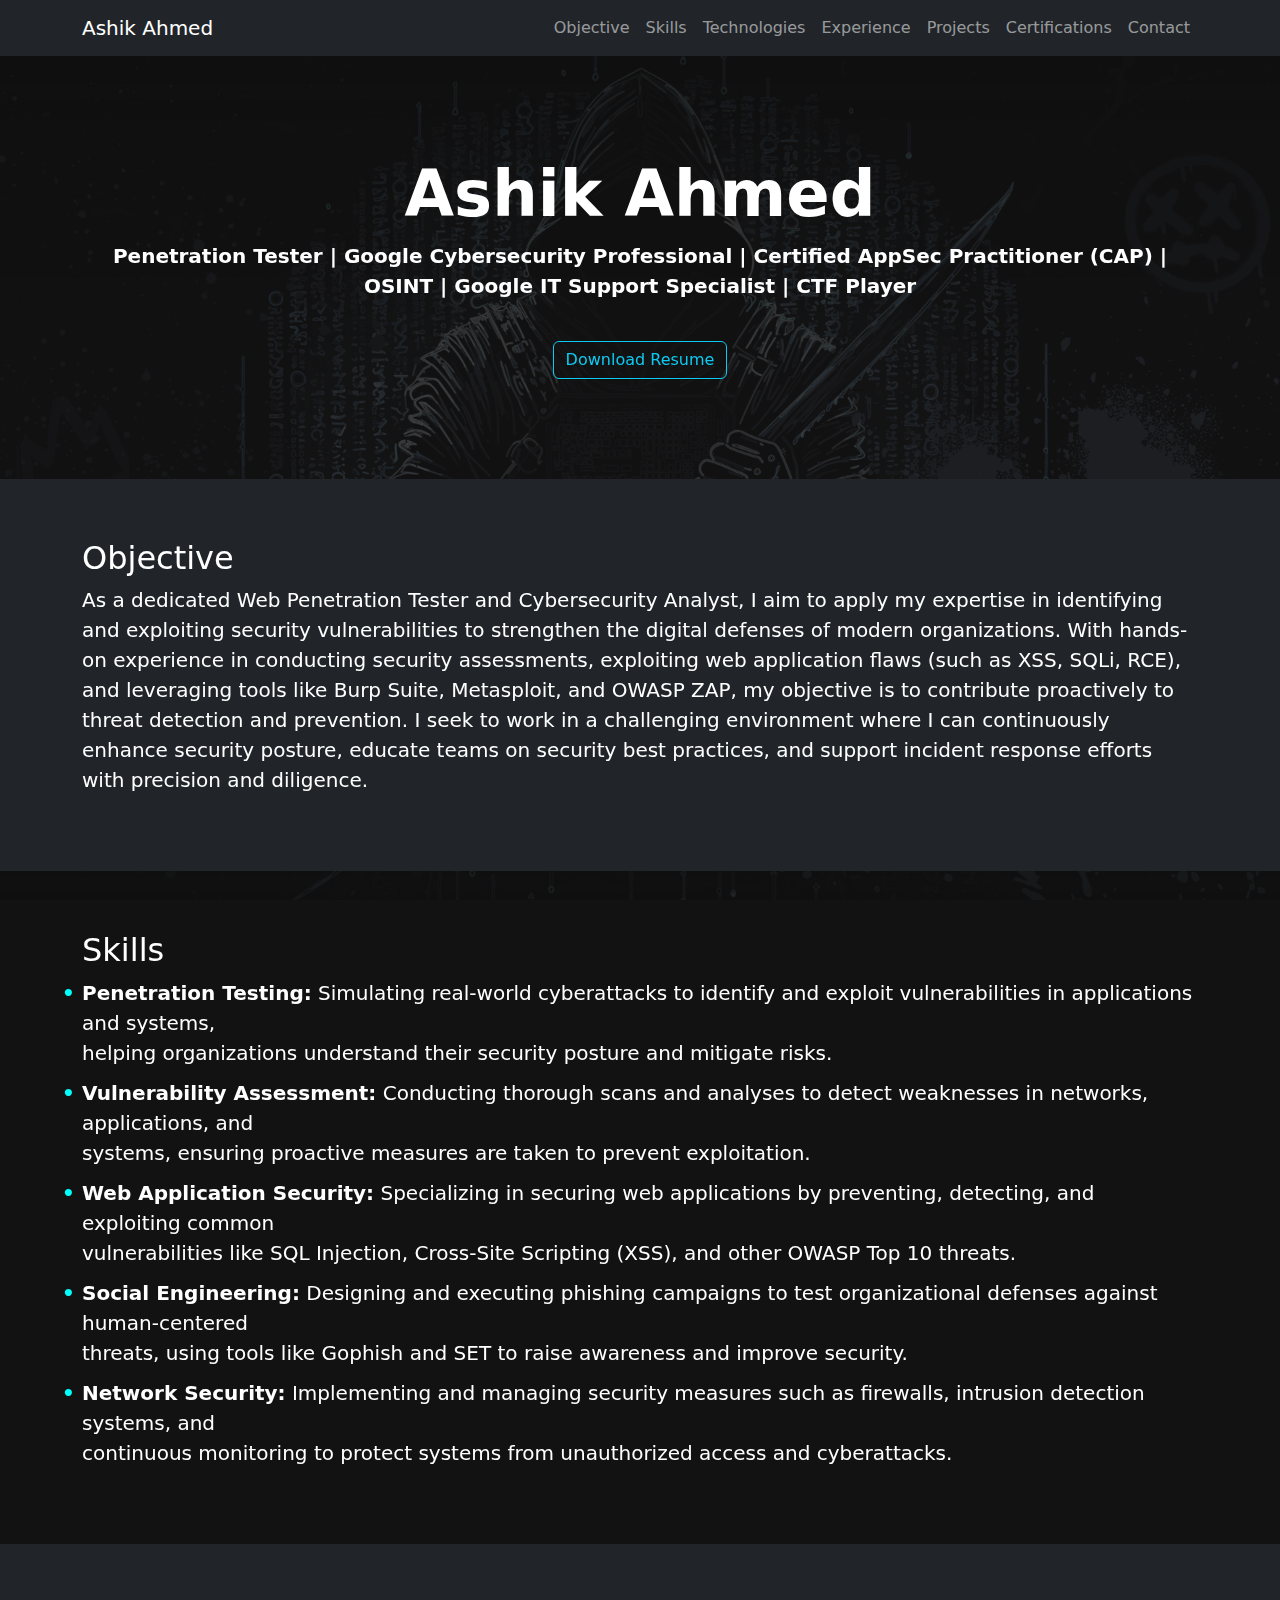
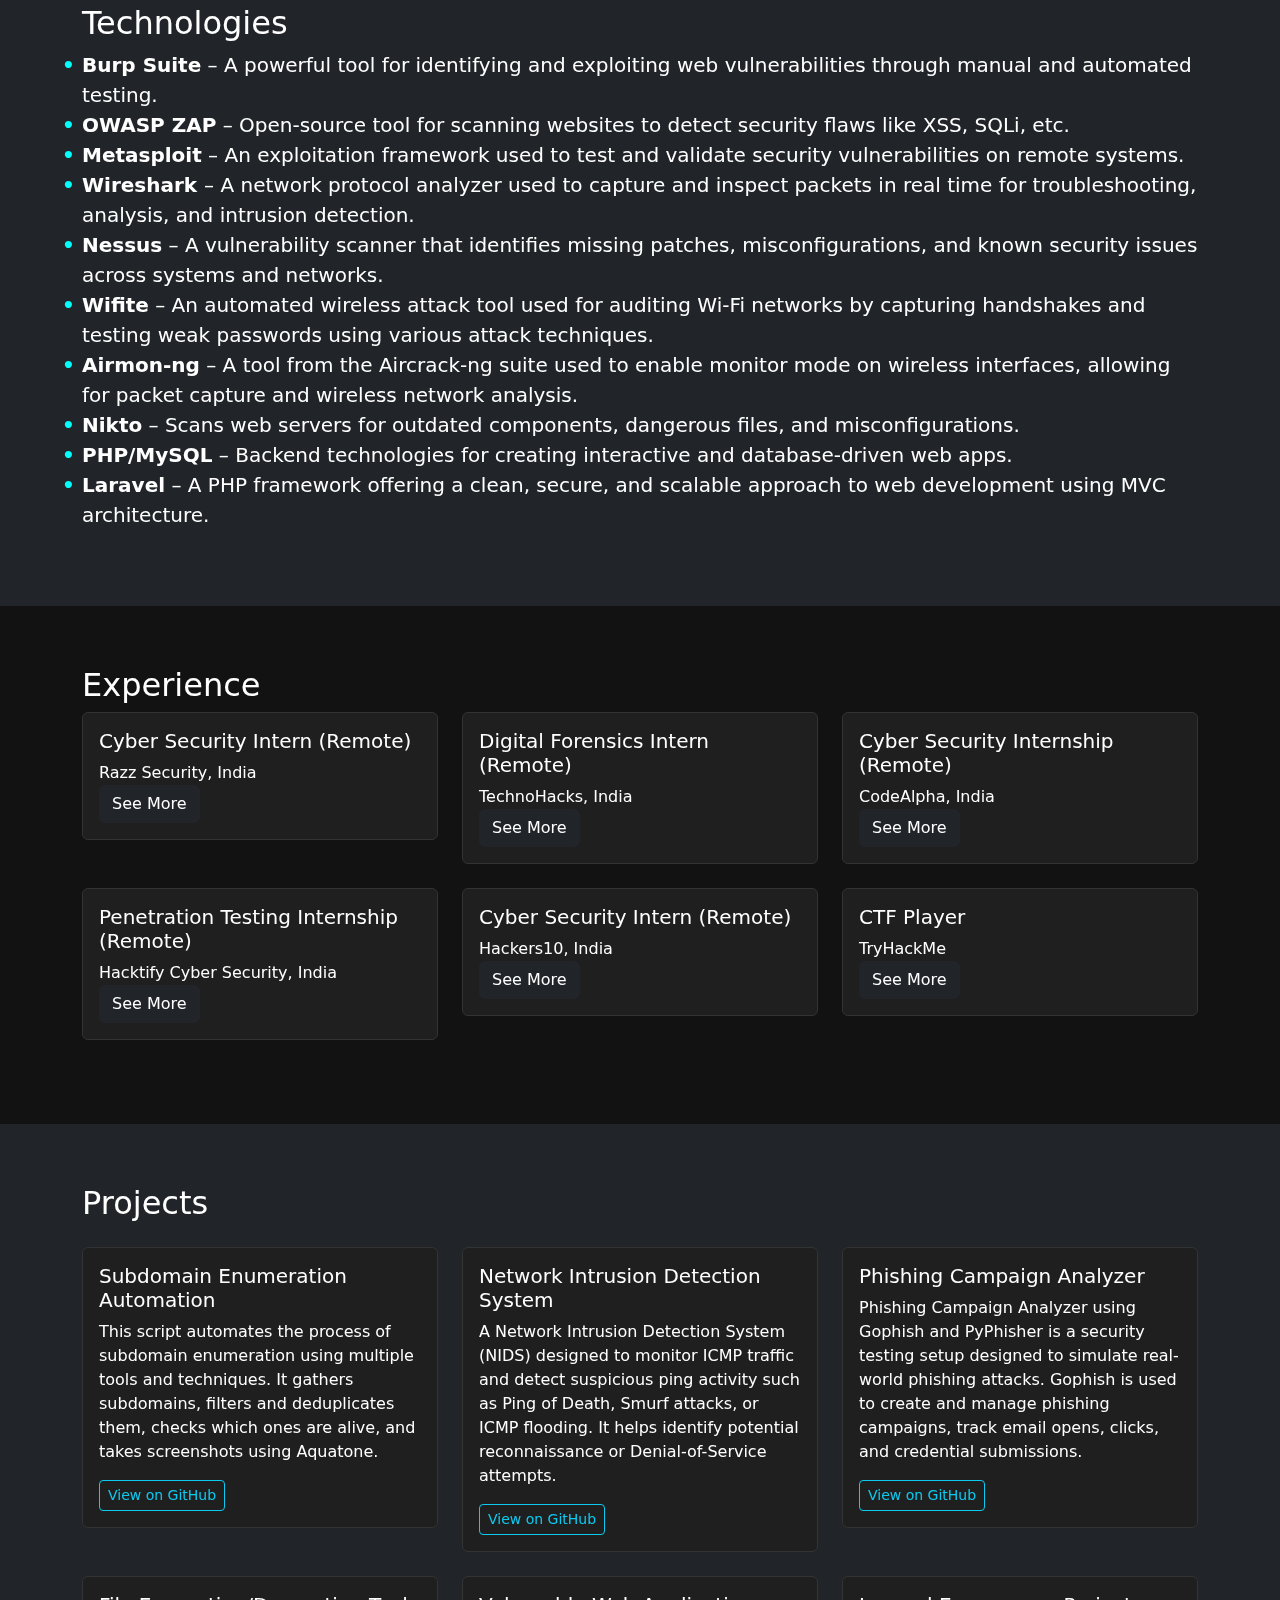
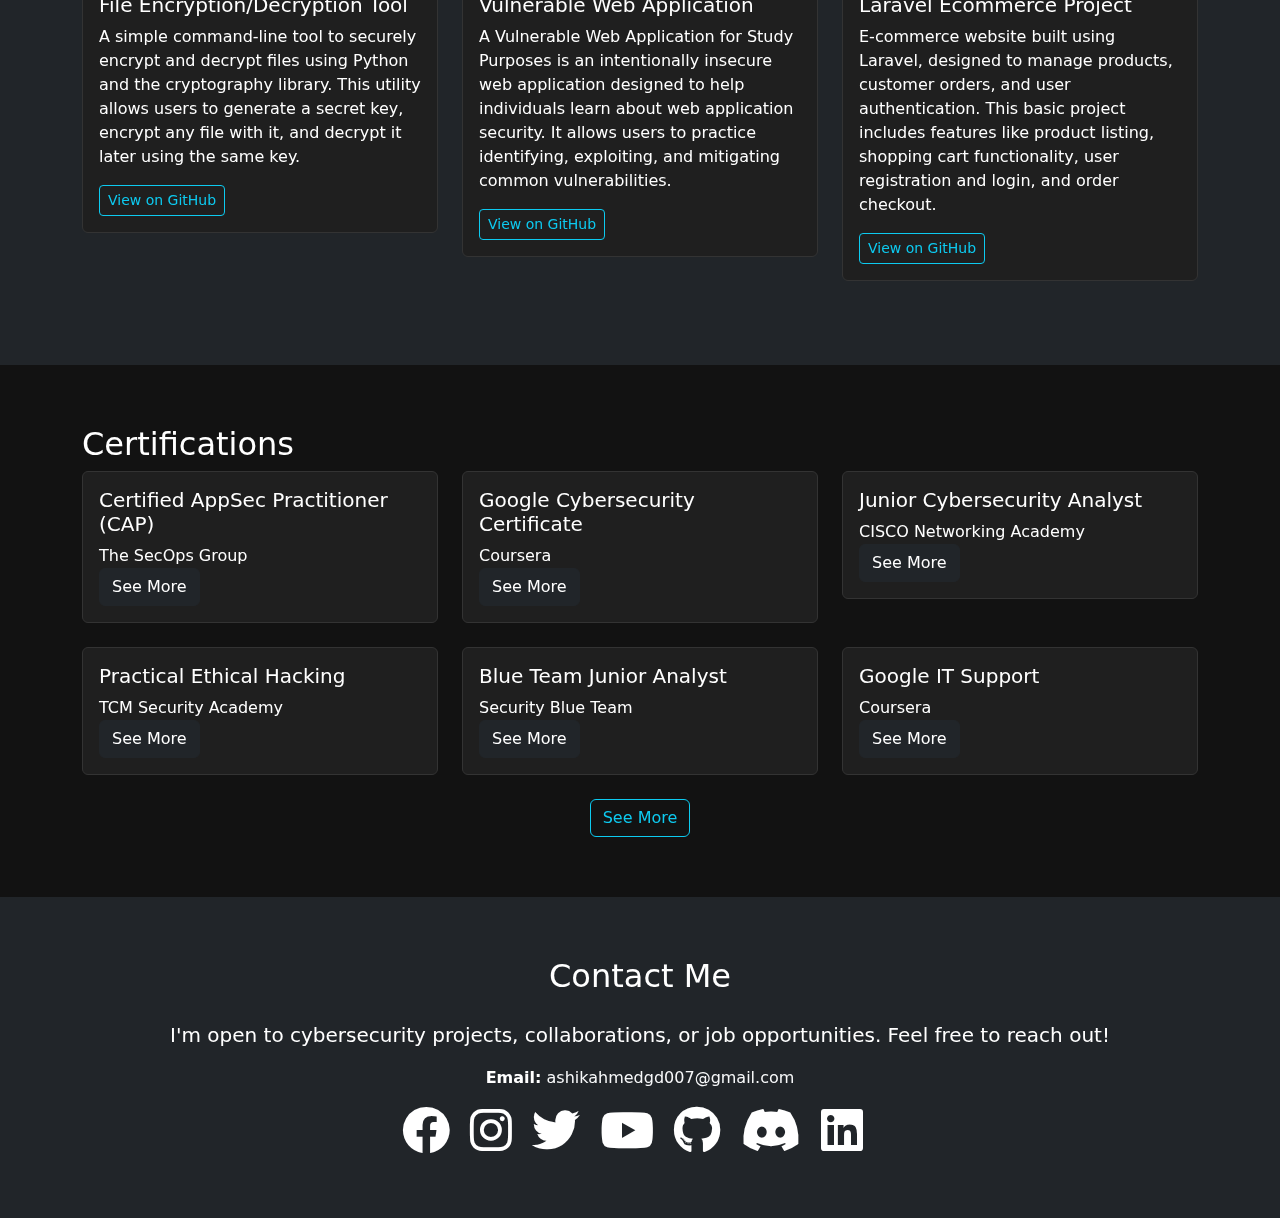
<file: resume.html>
<!DOCTYPE html>
<html lang="en">
<head>
  <meta charset="UTF-8" />
  <meta name="viewport" content="width=device-width, initial-scale=1.0" />
  <link rel="icon" href="images/cc.ico" type="image/x-icon">
  <title>Cybersecurity Portfolio - Ashik Ahmed </title>
  <link href="https://cdn.jsdelivr.net/npm/bootstrap@5.3.0/dist/css/bootstrap.min.css" rel="stylesheet">
  <link href="https://cdnjs.cloudflare.com/ajax/libs/font-awesome/6.0.0/css/all.min.css" rel="stylesheet">
  <link href="css/resume.css" rel="stylesheet">
</head>
<body>

<!-- Navigation -->
<nav class="navbar navbar-expand-lg navbar-dark bg-dark sticky-top">
  <div class="container">
    <a class="navbar-brand" href="#">Ashik Ahmed</a>
    <button class="navbar-toggler" type="button" data-bs-toggle="collapse" data-bs-target="#navbarNav">
      <span class="navbar-toggler-icon"></span>
    </button>
    <div class="collapse navbar-collapse" id="navbarNav">
      <ul class="navbar-nav ms-auto">
        <li class="nav-item"><a class="nav-link" href="#objective">Objective</a></li>
        <li class="nav-item"><a class="nav-link" href="#skills">Skills</a></li>
        <li class="nav-item"><a class="nav-link" href="#technologies">Technologies</a></li>
        <li class="nav-item"><a class="nav-link" href="#experience">Experience</a></li>
        <li class="nav-item"><a class="nav-link" href="#projects">Projects</a></li>
        <li class="nav-item"><a class="nav-link" href="#certifications">Certifications</a></li>
        <li class="nav-item"><a class="nav-link" href="#contact">Contact</a></li>
      </ul>
    </div>
  </div>
</nav>

<!-- Hero Section -->
<div class="hero d-flex flex-column justify-content-center align-items-center text-center ">
  <h1 class=" fw-bold ">Ashik Ahmed</h1>
  <p class="lead fw-bold">
    Penetration Tester | Google Cybersecurity Professional | Certified AppSec Practitioner (CAP) |<br> OSINT | Google IT Support Specialist | CTF Player
  </p>
  <a href="resume.pdf" class="btn btn-outline-info mt-4" download>Download Resume</a>
</div>

<!-- Objective -->
<section class="section bg-dark" id="objective">
  <div class="container">
    <h2>Objective</h2>
    <p style="font-size: 20px;">As a dedicated Web Penetration Tester and Cybersecurity Analyst, I aim to apply my expertise in identifying and exploiting security vulnerabilities to strengthen the digital defenses of modern organizations. With hands-on experience in conducting security assessments, exploiting web application flaws (such as XSS, SQLi, RCE), and leveraging tools like Burp Suite, Metasploit, and OWASP ZAP, my objective is to contribute proactively to threat detection and prevention. I seek to work in a challenging environment where I can continuously enhance security posture, educate teams on security best practices, and support incident response efforts with precision and diligence.</p>
  </div>
</section>

<!-- Skills -->
<section class="section " id="skills">
  <div class="container">
    <h2>Skills</h2>
    <ul style="font-size: 20px;">
      <li style="margin-bottom: 10px;"><b>Penetration Testing:</b> Simulating real-world cyberattacks to identify and exploit vulnerabilities in applications and systems,<br> helping organizations understand their security posture and mitigate risks.</li>
      <li style="margin-bottom: 10px;"><b>Vulnerability Assessment:</b> Conducting thorough scans and analyses to detect weaknesses in networks, applications, and <br>systems, ensuring proactive measures are taken to prevent exploitation.</li>
      <li style="margin-bottom: 10px;"><b>Web Application Security:</b> Specializing in securing web applications by preventing, detecting, and exploiting common <br>vulnerabilities like SQL Injection, Cross-Site Scripting (XSS), and other OWASP Top 10 threats.</li>
      <li style="margin-bottom: 10px;"><b>Social Engineering:</b> Designing and executing phishing campaigns to test organizational defenses against human-centered<br> threats, using tools like Gophish and SET to raise awareness and improve security.</li>
      <li style="margin-bottom: 10px;"><b>Network Security:</b> Implementing and managing security measures such as firewalls, intrusion detection systems, and <br>continuous monitoring to protect systems from unauthorized access and cyberattacks.</li>
    </ul>
  </div>
</section>

<!-- Technologies -->
<section class="section bg-dark" id="technologies">
  <div class="container">
    <h2>Technologies</h2>
    <ul style="font-size: 20px;" >
      <li><strong>Burp Suite</strong>  – A powerful tool for identifying and exploiting web vulnerabilities through manual and automated testing.</li>
      <li><strong>OWASP ZAP</strong> – Open-source tool for scanning websites to detect security flaws like XSS, SQLi, etc.</li>
      <li><strong>Metasploit</strong> – An exploitation framework used to test and validate security vulnerabilities on remote systems.</li>
      <li><strong>Wireshark </strong> – A network protocol analyzer used to capture and inspect packets in real time for troubleshooting, analysis, and intrusion detection.</li>
      <li><strong>Nessus</strong>  – A vulnerability scanner that identifies missing patches, misconfigurations, and known security issues across systems and networks.</li>
      <li><strong>Wifite</strong>  – An automated wireless attack tool used for auditing Wi-Fi networks by capturing handshakes and testing weak passwords using various attack techniques.</li>
      <li><strong>Airmon-ng</strong>  – A tool from the Aircrack-ng suite used to enable monitor mode on wireless interfaces, allowing for packet capture and wireless network analysis.</li>
      <li><strong>Nikto</strong> – Scans web servers for outdated components, dangerous files, and misconfigurations.</li>
      <li><strong>PHP/MySQL</strong> – Backend technologies for creating interactive and database-driven web apps.</li>
      <li><strong>Laravel</strong> – A PHP framework offering a clean, secure, and scalable approach to web development using MVC architecture.</li>
    </ul>
  </div>
</section>

<!-- Experience -->
<section class="section " id="experience">
  <div class="container">
    <h2>Experience</h2>
    <div class="row">
      <!-- Experience Card 1 -->
      <div class="col-md-4">
        <div class="card mb-4">
          <div class="card-body">
            <h5 class="card-title">Cyber Security Intern (Remote)</h5>
            <p class="card-text">Razz Security, India <br><button data-bs-toggle="modal" data-bs-target="#experienceModal1" class="btn btn-dark">See More</button></p>
          </div>
        </div>
      </div>
      
      <!-- Experience Card 2 -->
      <div class="col-md-4">
        <div class="card mb-4" >
          <div class="card-body">
            <h5 class="card-title">Digital Forensics Intern (Remote)</h5>
            <p class="card-text">TechnoHacks, India <br><button data-bs-toggle="modal" data-bs-target="#experienceModal2" class="btn btn-dark">See More</button></p>
          </div>
        </div>
      </div>

      <!-- Experience Card 3 -->
      <div class="col-md-4">
        <div class="card mb-4" >
          <div class="card-body">
            <h5 class="card-title">Cyber Security Internship (Remote)</h5>
            <p class="card-text">CodeAlpha, India <br><button data-bs-toggle="modal" data-bs-target="#experienceModal3" class="btn btn-dark">See More</button></p>
          </div>
        </div>
      </div>
    </div>
    <div class="row">
      <!-- Experience Card 1 -->
      <div class="col-md-4">
        <div class="card mb-4" >
          <div class="card-body">
            <h5 class="card-title">Penetration Testing Internship (Remote)</h5>
            <p class="card-text">Hacktify Cyber Security, India <br><button data-bs-toggle="modal" data-bs-target="#experienceModal4" class="btn btn-dark">See More</button></p>
          </div>
        </div>
      </div>
      
      <!-- Experience Card 2 -->
      <div class="col-md-4">
        <div class="card mb-4" >
          <div class="card-body">
            <h5 class="card-title">Cyber Security Intern (Remote)</h5>
            <p class="card-text">Hackers10, India <br><button data-bs-toggle="modal" data-bs-target="#experienceModal5" class="btn btn-dark">See More</button></p>
          </div>
        </div>
      </div>

      <!-- Experience Card 3 -->
      <div class="col-md-4">
        <div class="card mb-4">
          <div class="card-body">
            <h5 class="card-title">CTF Player</h5>
            <p class="card-text">TryHackMe <br><button data-bs-toggle="modal" data-bs-target="#experienceModal6" class="btn btn-dark">See More</button></p>
          </div>
        </div>
      </div>
    </div>
  </div>
</section>

<!-- Modals for Experience -->
<div class="modal fade" id="experienceModal1" tabindex="-1">
  <div class="modal-dialog">
    <div class="modal-content bg-dark text-white">
      <div class="modal-header">
        <h5 class="modal-title">Cyber Security Intern</h5>
        <button type="button" class="btn-close" data-bs-dismiss="modal"></button>
      </div>
      <div class="modal-body">
        <a href="images/rs.jpg" target="_blank">
        <img src="images/rs.jpg" class="img-fluid" alt="Penetration Tester"></a><br><br>
        <p> - Hands-on experience with cybersecurity tools and techniques. <br>
            - Conducting security assessments and vulnerability scanning. <br>
            - Analyzing and mitigating potential cyber threats. <br>
            - Participating in incident response and security breach simulations. </p>
      </div>
    </div>
  </div>
</div>

<div class="modal fade" id="experienceModal2" tabindex="-1">
  <div class="modal-dialog">
    <div class="modal-content bg-dark text-white">
      <div class="modal-header">
        <h5 class="modal-title">Digital Forensics Intern</h5>
        <button type="button" class="btn-close" data-bs-dismiss="modal"></button>
      </div>
      <div class="modal-body">
        <a href="images/df.png" target="_blank">
        <img src="images/df.png" class="img-fluid" alt="Network Security"></a><br><br>
        <p> - <b>Imaging</b>: Created an image file of a USB drive using FTK Imager tool.<br>
            - <b>Recovery</b>: Recovered deleted files from a USB drive using Recuva tool. <br>
            - <b>Autopsy</b>: Analyzed deleted files using the Autopsy digital forensics tool. <br>
            - <b>Network Analysis</b>: Studied and used the Wireshark packet analyzer to analyze network traffic and capture packets. <br> 
            - <b>Registry Analysis</b>: Conducted Windows Registry analysis using RegRipper tool to uncover system data. <br>
            - <b>Last Activity View</b>: Analyzed user activity on a system using the LastActivityView tool to examine logs and traces. </p>
      </div>
    </div>
  </div>
</div>

<div class="modal fade" id="experienceModal3" tabindex="-1">
  <div class="modal-dialog">
    <div class="modal-content bg-dark text-white">
      <div class="modal-header">
        <h5 class="modal-title">Cyber Security Internship</h5>
        <button type="button" class="btn-close" data-bs-dismiss="modal"></button>
      </div>
      <div class="modal-body">
        <a href="images/code.png" target="_blank">
        <img src="images/code.png" class="img-fluid" alt="Malware Analysis"></a><br><br>
        <p><b>- Basic Network Sniffer </b><br>
            o Objective: To sniff network traffic, capturing sensitive data like IDs and passwords. <br>
            o Tools/Techniques: Used basic network sniffing techniques to monitor data packets and extract information such as login credentials.<br>
          <b>- Network Intrusion Detection System (NIDS) </b><br>
            o Objective: To implement an intrusion detection system using Snort.<br> 
            o Focus: Configured Snort to detect and alert on ICMP ping-based attacks, helping to monitor and secure networks against potential intrusions.<br></p>
      </div>
    </div>
  </div>
</div>

<div class="modal fade" id="experienceModal4" tabindex="-1">
  <div class="modal-dialog">
    <div class="modal-content bg-dark text-white">
      <div class="modal-header">
        <h5 class="modal-title">Penetration Testing Internship</h5>
        <button type="button" class="btn-close" data-bs-dismiss="modal"></button>
      </div>
      <div class="modal-body">
        <a href="images/lol.png" target="_blank">
        <img src="images/lol.png" class="img-fluid" alt="Penetration Tester">
      </a><br><br>
        <p> - <b>Clickjacking</b>: Learned techniques to prevent and identify clickjacking attacks by 
              embedding malicious content to trick users into clicking unintended buttons or links.<br>
            - <b>HTML Injection</b>: Gained hands-on experience in detecting and mitigating HTML injection vulnerabilities that allow attackers to inject malicious HTML code. <br>
            - <b>CSRF (Cross-Site Request Forgery)</b>: Studied methods to protect applications from CSRF attacks, which exploit the trust a site has in a user's browser. <br>
            - <b>SSRF (Server-Side Request Forgery)</b>: Analyzed SSRF vulnerabilities where an attacker manipulates server-side requests to interact with internal resources. <br>
            - <b>Cryptography</b>: Explored encryption methods and cryptographic protocols to secure data and communications. <br>
            - <b>Reverse Engineering</b>: Learned how to reverse-engineer binaries to understand their functionality and detect vulnerabilities.<br>
            - <b>OSINT (Open-Source Intelligence)</b>: Conducted open-source intelligence gathering to extract valuable information for cyber investigations. <br>
            - <b>Network Forensics</b>: Investigated network traffic to analyze security incidents and identify malicious activities. <br>
            - <b>CTF (Capture the Flag)</b>: Participated in CTF challenges to enhance practical problem solving skills and cybersecurity knowledge. </p>
      </div>
    </div>
  </div>
</div>

<div class="modal fade" id="experienceModal5" tabindex="-1">
  <div class="modal-dialog">
    <div class="modal-content bg-dark text-white">
      <div class="modal-header">
        <h5 class="modal-title">Cyber Security Intern</h5>
        <button type="button" class="btn-close" data-bs-dismiss="modal"></button>
      </div>
      <div class="modal-body">
        <a href="images/ss.png" target="_blank">
        <img src="images/ss.png" class="img-fluid" alt="Network Security"></a><br><br>
        <p> - <b>Web Application Security Testing</b>:
            Performed comprehensive security testing of web applications, identifying and exploiting vulnerabilities such as SQL Injection, XSS, CSRF, and authentication bypass using tools like Burp Suite, OWASP ZAP, and manual testing techniques.<br>

            - <b>Social Engineering & Phishing Simulation</b>:
            Designed and executed phishing simulations using tools like Gophish and the Social Engineering Toolkit (SET) to assess employee awareness, track user interactions, and generate actionable reports for improving security training.<br>

            - <b>Malware Analysis & Reverse Engineering</b>:
            Analyzed suspicious files to identify malware behavior, unpacked and reverse engineered executables using tools like Ghidra, x64dbg, and VirusTotal to extract indicators of compromise (IOCs) and strengthen defensive strategies.<br>

            - <b>Secure Wi-Fi Network</b>:
            Secured wireless networks by implementing WPA3 encryption, MAC address filtering, hidden SSIDs, and regular audits to detect unauthorized access and mitigate risks such as deauthentication attacks and rogue access points.</p>
      </div>
    </div>
  </div>
</div>

<div class="modal fade" id="experienceModal6" tabindex="-1">
  <div class="modal-dialog">
    <div class="modal-content bg-dark text-white">
      <div class="modal-header">
        <h5 class="modal-title">CTF player</h5>
        <button type="button" class="btn-close" data-bs-dismiss="modal"></button>
      </div>
      <div class="modal-body">
        <script src="https://tryhackme.com/badge/725337"></script><br><br>
        <p>Dedicated Capture The Flag (CTF) player actively engaged on TryHackMe, a leading hands-on cybersecurity training platform. My journey includes solving challenges across a wide range of domains such as web exploitation, privilege escalation, network analysis, cryptography, and penetration testing. I leverage these labs to strengthen my practical skills, understand real-world attack vectors, and stay sharp with current cybersecurity techniques. TryHackMe serves as a daily training ground where I continuously test and improve my offensive and defensive capabilities in a simulated environment.</p>
      </div>
    </div>
  </div>
</div>

<!-- Projects -->
<section class="section bg-dark" id="projects">
  <div class="container">
    <h2 class="mb-4">Projects</h2>
    <div class="row">
      
      <div class="col-md-4">
        <div class="card mb-4">
          <div class="card-body">
            <h5 class="card-title">Subdomain Enumeration Automation</h5>
            <p class="card-text">This script automates the process of subdomain enumeration using multiple tools and techniques. It gathers subdomains, filters and deduplicates them, checks which ones are alive, and takes screenshots using Aquatone.</p>
            <a href="https://github.com/AshikAhmed007/Gh0stRec0n" target="_blank" class="btn btn-outline-info btn-sm">View on GitHub</a>
          </div>
        </div>
      </div>
      
      <div class="col-md-4">
        <div class="card mb-4">
          <div class="card-body">
            <h5 class="card-title">Network Intrusion Detection System</h5>
            <p class="card-text">A Network Intrusion Detection System (NIDS) designed to monitor ICMP traffic and detect suspicious ping activity such as Ping of Death, Smurf attacks, or ICMP flooding. It helps identify potential reconnaissance or Denial-of-Service attempts.</p>
            <a href="https://github.com/AshikAhmed007/Network_Intrusion_Detection_System" target="_blank" class="btn btn-outline-info btn-sm">View on GitHub</a>
          </div>
        </div>
      </div>
      
      <div class="col-md-4">
        <div class="card mb-4">
          <div class="card-body">
            <h5 class="card-title">Phishing Campaign Analyzer</h5>
            <p class="card-text">Phishing Campaign Analyzer using Gophish and PyPhisher is a security testing setup designed to simulate real-world phishing attacks. Gophish is used to create and manage phishing campaigns, track email opens, clicks, and credential submissions.</p>
            <a href="https://github.com/AshikAhmed007/Phishing-Campaign-Analyzer" target="_blank" class="btn btn-outline-info btn-sm">View on GitHub</a>
          </div>
        </div>
      </div>  
    </div>
    <div class="row">
      
      <div class="col-md-4">
        <div class="card mb-4">
          <div class="card-body">
            <h5 class="card-title">File Encryption/Decryption Tool</h5>
            <p class="card-text">A simple command-line tool to securely encrypt and decrypt files using Python and the cryptography library. This utility allows users to generate a secret key, encrypt any file with it, and decrypt it later using the same key.</p>
            <a href="https://github.com/AshikAhmed007/File-Encryption-DecryptionTool" target="_blank" class="btn btn-outline-info btn-sm">View on GitHub</a>
          </div>
        </div>
      </div>

       <div class="col-md-4">
        <div class="card mb-4">
          <div class="card-body">
            <h5 class="card-title">Vulnerable Web Application</h5>
            <p class="card-text">A Vulnerable Web Application for Study Purposes is an intentionally insecure web application designed to help individuals learn about web application security. It allows users to practice identifying, exploiting, and mitigating common vulnerabilities.</p>
            <a href="https://github.com/AshikAhmed007/vulnapp" target="_blank" class="btn btn-outline-info btn-sm">View on GitHub</a>
          </div>
        </div>
      </div>

      <div class="col-md-4">
        <div class="card mb-4">
          <div class="card-body">
            <h5 class="card-title">Laravel Ecommerce Project</h5>
            <p class="card-text">E-commerce website built using Laravel, designed to manage products, customer orders, and user authentication. This basic project includes features like product listing, shopping cart functionality, user registration and login, and order checkout. </p>
            <a href="https://github.com/AshikAhmed007/laravelecommerce" target="_blank" class="btn btn-outline-info btn-sm">View on GitHub</a>
          </div>
        </div>
      </div>
      

    </div>
  </div>
</section>


<!-- Certifications -->
<section class="section " id="certifications">
  <div class="container">
    <h2>Certifications</h2>
    <div class="row">
      <div class="col-md-4">
        <div class="card mb-4">
          <div class="card-body">
            <h5 class="card-title">Certified AppSec Practitioner (CAP)</h5>
            <p class="card-text">The SecOps Group <br><button data-bs-toggle="modal" data-bs-target="#cert1" class="btn btn-dark">See More</button></p>
          </div>
        </div>
      </div>

      <div class="col-md-4">
        <div class="card mb-4">
          <div class="card-body">
            <h5 class="card-title">Google Cybersecurity Certificate</h5>
            <p class="card-text">Coursera <br><button data-bs-toggle="modal" data-bs-target="#cert2" class="btn btn-dark">See More</button></p>
          </div>
        </div>
      </div>

      <div class="col-md-4">
        <div class="card mb-4">
          <div class="card-body">
            <h5 class="card-title">Junior Cybersecurity Analyst</h5>
            <p class="card-text">CISCO Networking Academy <br><button data-bs-toggle="modal" data-bs-target="#cert3" class="btn btn-dark">See More</button></p>
          </div>
        </div>
      </div>

      <div class="col-md-4">
        <div class="card mb-4">
          <div class="card-body">
            <h5 class="card-title">Practical Ethical Hacking</h5>
            <p class="card-text">TCM Security Academy <br><button data-bs-toggle="modal" data-bs-target="#cert4" class="btn btn-dark">See More</button></p>
          </div>
        </div>
      </div>

      <div class="col-md-4">
        <div class="card mb-4">
          <div class="card-body">
            <h5 class="card-title">Blue Team Junior Analyst</h5>
            <p class="card-text">Security Blue Team <br><button data-bs-toggle="modal" data-bs-target="#cert5" class="btn btn-dark">See More</button></p>
          </div>
        </div>
      </div>

      <div class="col-md-4">
        <div class="card mb-4">
          <div class="card-body">
            <h5 class="card-title">Google IT Support</h5>
            <p class="card-text">Coursera<br><button data-bs-toggle="modal" data-bs-target="#cert6" class="btn btn-dark">See More</button></p>
          </div>
        </div>
      </div>
    </div>
    <div class="text-center">
            <p class="card-text"><button data-bs-toggle="modal" data-bs-target="#cert7" class="btn btn-outline-info">See More</button></p>
      </div>
  </div>
</section>

<!-- Modals for Certifications -->
<div class="modal fade" id="cert1" tabindex="-1">
  <div class="modal-dialog">
    <div class="modal-content bg-dark text-white">
      <div class="modal-header">
        <h5 class="modal-title">Certified AppSec Practitioner (CAP)</h5>
        <button type="button" class="btn-close" data-bs-dismiss="modal"></button>
      </div>
      <div class="modal-body">
        <a href="images/cap.png" target="_blank">
        <img src="images/cap.png" class="img-fluid" alt="cap">
      </a>
      </div>
    </div>
  </div>
</div>

<div class="modal fade" id="cert2" tabindex="-1">
  <div class="modal-dialog">
    <div class="modal-content bg-dark text-white">
      <div class="modal-header">
        <h5 class="modal-title">Google Cybersecurity Certificate</h5>
        <button type="button" class="btn-close" data-bs-dismiss="modal"></button>
      </div>
      <div class="modal-body">
        <a href="images/gg.png" target="_blank">
        <img src="images/gg.png" class="img-fluid" alt="gg">
      </a>
      </div>
    </div>
  </div>
</div>

<div class="modal fade" id="cert3" tabindex="-1">
  <div class="modal-dialog">
    <div class="modal-content bg-dark text-white">
      <div class="modal-header">
        <h5 class="modal-title">Junior Cybersecurity Analyst</h5>
        <button type="button" class="btn-close" data-bs-dismiss="modal"></button>
      </div>
      <div class="modal-body">
        <a href="images/jr_cisco.png" target="_blank">
        <img src="images/jr_cisco.png" class="img-fluid" alt="jr_cisco">
      </a>
      </div>
    </div>
  </div>
</div>

<div class="modal fade" id="cert4" tabindex="-1">
  <div class="modal-dialog">
    <div class="modal-content bg-dark text-white">
      <div class="modal-header">
        <h5 class="modal-title">Practical Ethical Hacking</h5>
        <button type="button" class="btn-close" data-bs-dismiss="modal"></button>
      </div>
      <div class="modal-body">
        <a href="images/tcm.png" target="_blank">
        <img src="images/tcm.png" class="img-fluid" alt="tcm">
      </a>
      </div>
    </div>
  </div>
</div>

<div class="modal fade" id="cert5" tabindex="-1">
  <div class="modal-dialog">
    <div class="modal-content bg-dark text-white">
      <div class="modal-header">
        <h5 class="modal-title">Blue Team Junior Analyst</h5>
        <button type="button" class="btn-close" data-bs-dismiss="modal"></button>
      </div>
      <div class="modal-body">
        <a href="images/blue.png" target="_blank">
        <img src="images/blue.png" class="img-fluid" alt="blue">
      </a>
      </div>
    </div>
  </div>
</div>

<div class="modal fade" id="cert6" tabindex="-1">
  <div class="modal-dialog">
    <div class="modal-content bg-dark text-white">
      <div class="modal-header">
        <h5 class="modal-title">Google IT Support</h5>
        <button type="button" class="btn-close" data-bs-dismiss="modal"></button>
      </div>
      <div class="modal-body">
        <a href="images/go.png" target="_blank">
        <img src="images/go.png" class="img-fluid" alt="go">
      </a>
      </div>
    </div>
  </div>
</div>

<div class="modal fade" id="cert7" tabindex="-1">
  <div class="modal-dialog modal-dialog-centered modal-lg">
    <div class="modal-content bg-dark">
      <div class="modal-header border-0">
        <h5 class="modal-title text-white" id="photoModalLabel">Certificates</h5>
        <button type="button" class="btn-close btn-close-white" data-bs-dismiss="modal" aria-label="Close"></button>
      </div>
      <div class="modal-body text-center">
        <div class="container my-4">
          <div class="row g-3">
            
            <div class="col-6 col-md-3">
              <a href="images/rsa.png" target="_blank">
              <img src="images/rsa.png" class="img-thumbnail"style="cursor:pointer;"></a><br>WEBINAR on <br>SOC ANALYST by <br>Razz Security
            </div>

            <div class="col-6 col-md-3">
              <a href="images/col.png" target="_blank">
              <img src="images/col.png" class="img-thumbnail"style="cursor:pointer;"></a><br>Advanced Cybersecurity Training for Teachers by <br>The Commonwealth of Learning (COL)
            </div>

            <div class="col-6 col-md-3">
              <a href="images/soc.png" target="_blank">
              <img src="images/soc.png" class="img-thumbnail"style="cursor:pointer;"></a><br>Certified SOC Analyst Foundation by <br>SIEM Xpert
            </div>

            <div class="col-6 col-md-3">
              <a href="images/hack.png" target="_blank">
              <img src="images/hack.png" class="img-thumbnail"style="cursor:pointer;"></a><br>Ethical Hacker by <br>CISCO Networking Academy
            </div>

            <div class="col-6 col-md-3">
              <a href="images/ehe.png" target="_blank">
              <img src="images/ehe.png" class="img-thumbnail"style="cursor:pointer;"></a><br>Ethical Hacking Essentials (EHE) by <br>EC-Council(codered)
            </div>

             <div class="col-6 col-md-3">
              <a href="images/titt.png" target="_blank">
              <img src="images/titt.png" class="img-thumbnail"style="cursor:pointer;"></a><br>Ransomware Uncovered Specialist by <br>International Cyber Threat Task Force
            </div>

             <div class="col-6 col-md-3">
              <a href="images/arcx.png" target="_blank">
              <img src="images/arcx.png" class="img-thumbnail"style="cursor:pointer;"></a><br>Cyber Threat Intelligence 101 by <br> arcx
            </div>


    
  </div>
</div>

      </div>
    </div>
  </div>
</div>
<!-- Contact -->

<section class="section bg-dark  text-white" id="contact">
  <div class="container text-center">
    <h2 class="mb-4">Contact Me</h2>
    <p class="lead">I'm open to cybersecurity projects, collaborations, or job opportunities. Feel free to reach out!</p>
    <p>
    <strong>Email:</strong>
    <a href="mailto:ashikahmedgd007@gmail.com" class="text-decoration-none text-light">ashikahmedgd007@gmail.com</a>
    </p>
    
    <div class="social-icons mt-3">
      <a href="https://facebook.com/ashiktoha" class="facebook" target="_blank"><i class="fab fa-facebook fa-2x"></i></a>
      <a href="https://instagram.com/cyberbug07" class="instagram" target="_blank"><i class="fab fa-instagram fa-2x"></i></a>
      <a href="https://twitter.com/askiceman9" class="twitter" target="_blank"><i class="fab fa-twitter fa-2x"></i></a>
      <a href="https://youtube.com/@cyberbuglab" class="youtube" target="_blank"><i class="fab fa-youtube fa-2x"></i></a>
      <a href="https://github.com/AshikAhmed007" class="github" target="_blank"><i class="fab fa-github fa-2x"></i></a>
      <a href="https://discord.com/users/ashikahmed3454" target="_blank" class="discord">
        <i class="fab fa-discord fa-2x"></i></a>
      <a href="https://www.linkedin.com/in/ashikahmedtoha" class="linkedin" target="_blank"><i class="fab fa-linkedin fa-2x"></i></a>
    </div>
  </div>
</section>


<script src="https://cdn.jsdelivr.net/npm/bootstrap@5.3.0/dist/js/bootstrap.bundle.min.js"></script>
</body>
</html>
</file>
<file: css/resume.css>
body {
  background-color: #121212;
  color: #ffffff;
  position: relative;
  z-index: 1;
}

body::before {
  content: "";
  position: fixed;
  top: 0;
  left: 0;
  width: 100%;
  height: 100%;
  background: url('../images/back.jpg') center/cover no-repeat;
  opacity: 0.2; 
  z-index: -1;
}
    .hero {
      padding: 100px 0;
      text-align: center;
    }
    .hero h1 {
      font-size: 4rem;
      font-weight: bold;
      
      
    }
    .section {
      padding: 60px 20px;
    }
    .social-icons a {
      color: white;
      margin-right: 15px;
      font-size: 1.5rem;
    }
    .section ul {
      list-style-type: none;
      padding-left: 0;
    }
    .section ul li::before {
      content: "\2022";
      color: #0ff;
      font-weight: bold;
      display: inline-block; 
      width: 1em;
      margin-left: -1em;
    }
    .card {
      background-color: #1f1f1f;
      color: white;
      border: 1px solid #333;
    }
    .card img {
      max-height: 200px;
      object-fit: cover;
    }
    input.form-control, textarea.form-control {
      background-color: #1e1e1e;
      color: #ffffff;
      border: 1px solid #444;
    }
    input.form-control::placeholder, textarea.form-control::placeholder {
      color: #aaa;
    }
    .social-icons a {
  color: white;
  margin-right: 15px;
  font-size: 1.5rem;
  transition: color 0.3s;
}


/* Optional: Brand-specific hover colors */
.social-icons a.facebook:hover {
  color: #3b5998;
}
.social-icons a.instagram:hover {
  color: #e1306c;
}
.social-icons a.twitter:hover {
  color: #1DA1F2;
}
.social-icons a.discord:hover {
  color: #5865F2;
}
.social-icons a.youtube:hover {
  color: #ff0000;
}
.social-icons a.github:hover {
  color: #171515;
}
.social-icons a.linkedin:hover {
  color: #0e76a8;
}
</file>
